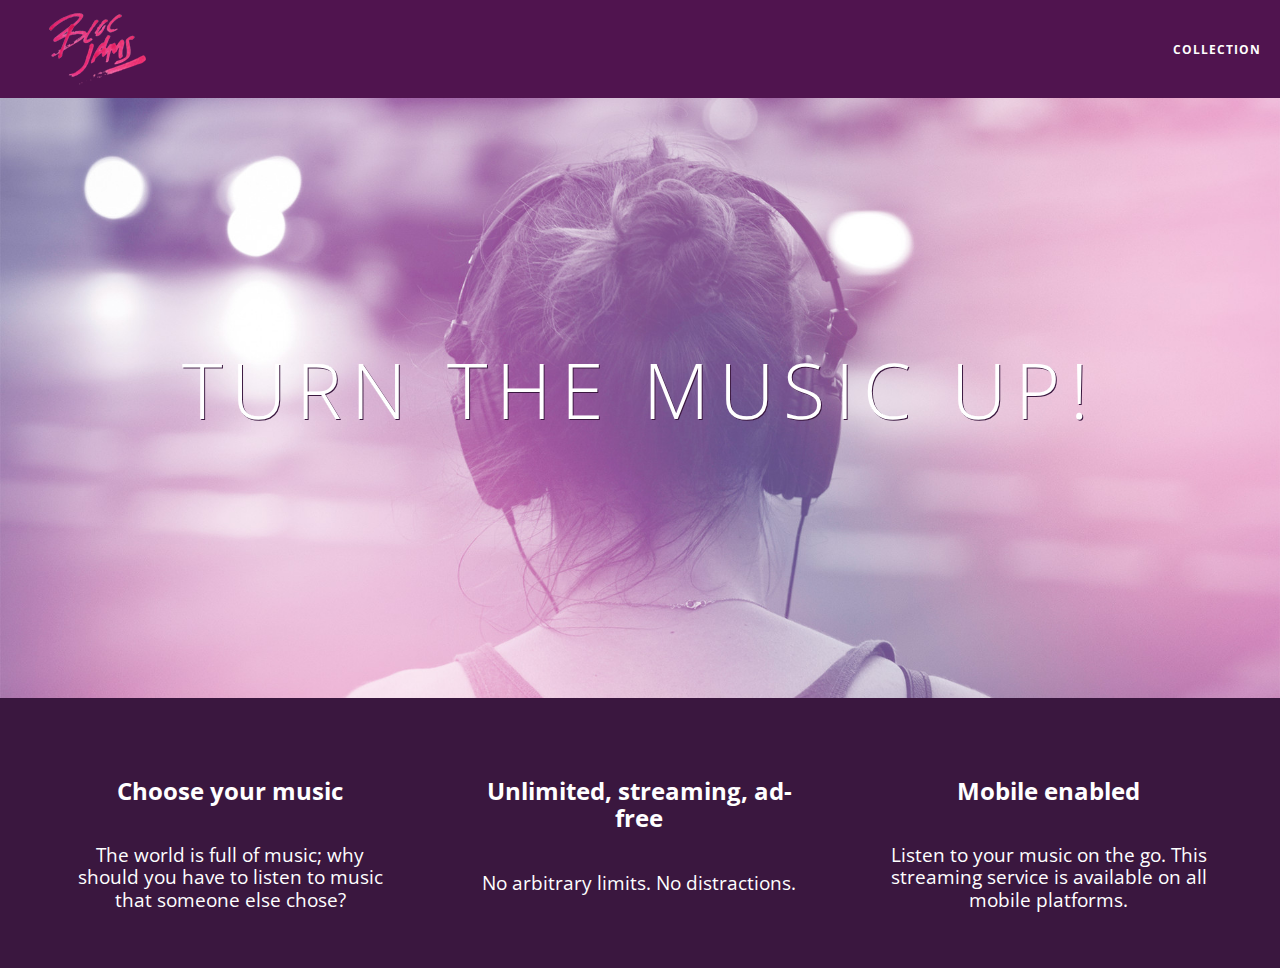
<file: index.html>
<!DOCTYPE html>
<html>

<head>
    <title>Bloc Jams</title>
    <meta name="viewport" content="width=device-width, initial-scale=1">
    <link rel="stylesheet" type="text/css" href="https://fonts.googleapis.com/css?family=Open+Sans:400,800,600,700,300">
    <link rel="stylesheet" type="text/css" href="https://code.ionicframework.com/ionicons/2.0.1/css/ionicons.min.css">
    <link rel="stylesheet" type="text/css" href="styles/normalize.css">
    <link rel="stylesheet" type="text/css" href="styles/main.css">
    <link rel="stylesheet" type="text/css" href="styles/landing.css">
    <link rel="stylesheet" type="text/css" href="styles/collection.css"> </head>

<body class="landing">
    <div>
        <!-- navigation bar -->
        <nav class="navbar">
            <!-- nav bar --><a href="index.html" class="logo">
                     <img src="assets/images/bloc_jams_logo.png" alt="bloc jams logo">
                 </a>
            <div class="links-container"> <a href="collection.html" class="navbar-link">collection</a> </div>
        </nav>
    </div>
    <section class="hero-content">
        <!-- hero content -->
        <h1 class="hero-title">Turn the music up!</h1>
        </div>
    </section>
    <section class="selling-points container" and class="clearfix">
        <!-- selling points -->
        <div class="point column third"> <span class="ion-music-note"></span>
            <h5 class="point-title">Choose your music</h5>
            <p class="point-description">The world is full of music; why should you have to listen to music that someone else chose?</p>
        </div>
        <div class="point column third"> <span class="ion-radio-waves"></span>
            <h5 class="point-title">Unlimited, streaming, ad-free</h5>
            <p class="point-description">No arbitrary limits. No distractions.</p>
        </div>
        <div class="point column third"> <span class="ion-iphone"></span>
            <h5 class="point-title">Mobile enabled</h5>
            <p class="point-description">Listen to your music on the go. This streaming service is available on all mobile platforms.</p>
        </div>
        </div>
         <script src="https://code.jquery.com/jquery-2.1.3.min.js"></script>

        <script src="scripts/collection.js"></script>
        <script src="scripts/landing.js"></script>
</body>

</html>
</file>
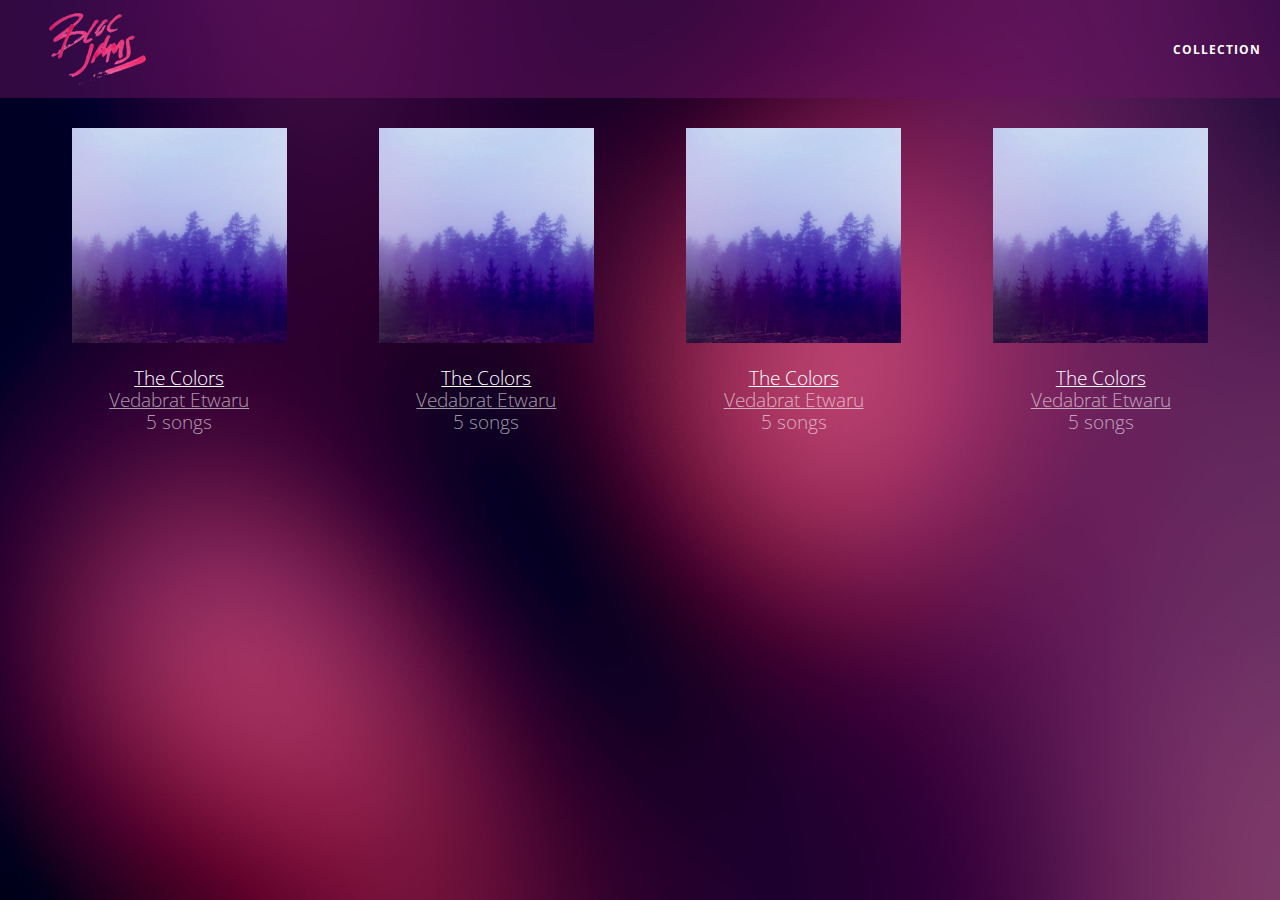
<file: collection.html>
<!DOCTYPE html>
 <html>
     <head>
         <title>Bloc Jams</title>
         <meta name="viewport" content="width=device-width, initial-scale=1">
         <link rel="stylesheet" type="text/css" href="https://fonts.googleapis.com/css?family=Open+Sans:400,800,600,700,300">
         <link rel="stylesheet" type="text/css" href="https://code.ionicframework.com/ionicons/2.0.1/css/ionicons.min.css">
         <link rel="stylesheet" type="text/css" href="styles/normalize.css">
         <link rel="stylesheet" type="text/css" href="styles/main.css">
         <link rel="stylesheet" type="text/css" href="styles/collection.css">
     </head>
        <body class="collection">
         <nav class="navbar"> <!-- nav bar -->
             <a href="index.html" class="logo">
                 <img src="assets/images/bloc_jams_logo.png" alt="bloc jams logo">
             </a>
             <div class="links-container">
                 <a href="collection.html" class="navbar-link">collection</a>
             </div>
         </nav>

     <section class="album-covers container clearfix">
         <div class="collection-album-container column fourth">
             <img src="assets/images/album_covers/01.png"/>
             <div class="collection-album-info caption">
                 <p>
                     <a class="album-name" href="album.html">The Colors</a>
                     <br/>
                     <a href="#">Pablo Picasso</a>
                     <br/>X songs
                     <br/>
                 </p>
             </div>
         </div>
         <div class="collection-album-container column fourth">
             <img src="assets/images/album_covers/01.png"/>
             <div class="collection-album-info caption">
                 <p>
                     <a class="album-name" href="#">The Colors</a>
                     <br/>
                     <a href="album.html">Pablo Picasso</a>
                     <br/>X songs
                     <br/>
                 </p>
             </div>
         </div>
         <div class="collection-album-container column fourth">
             <img src="assets/images/album_covers/01.png"/>
             <div class="collection-album-info caption">
                 <p>
                     <a class="album-name" href="#">The Colors</a>
                     <br/>
                     <a href="#">Pablo Picasso</a>
                     <br/>77 songs
                     <br/>
                 </p>
             </div>
         </div>
         <div class="collection-album-container column fourth">
             <img src="assets/images/album_covers/01.png"/>
             <div class="collection-album-info caption">
                 <p>
                     <a class="album-name" href="#">The Colors</a>
                     <br/>
                     <a href="#">Pablo Picasso</a>
                     <br/>X songs
                     <br/>
                 </p>
             </div>
         </div>
     </section>
             <script src="https://code.jquery.com/jquery-2.1.3.min.js"></script>

             <script src="scripts/collection.js"></script>

     </body>
 </html>
</file>
<file: styles/main.css>
*, *::before, *::after {
     -moz-box-sizing: border-box;
     -webkit-box-sizing: border-box;
     box-sizing: border-box;
 }

 html {
     height: 100%; /* makes sure our HTML takes up 100% of the browser window */
     font-size: 100%;
 }
 
 body {
     font-family: 'Open Sans'; /* sets our font to the "Open Sans" typeface */
     color: white;             /* sets the text color to white */
     min-height: 100%;         /* says the height of the body must be, at minimum, 100% of the window */
 }
 
 body.landing {
     background-color: rgb(58,23,63); /* sets the background color to an RGB value (see below) */
 }
 
 .navbar {
     position: relative;
 	 padding: 0.5rem;
     background-color: rgba(101,18,95,0.5);
     z-index: 1;
 }
 
 .navbar .logo {
     position: relative; /* positioning will be explained in a resource */
     left: 2rem;
     cursor: pointer;  /* produces the finger-pointer icon when you hover over the logo */
 }
 
 .navbar .links-container {
     display: table;
     position: absolute;
     top: 0;
     right: 0;
     height: 100px;
     color: white;
     /* #3 */
     text-decoration: none;
 }
 
 .links-container .navbar-link {
     display: table-cell;
     position: relative;
     height: 100%;
     padding-left: 1rem;
     padding-right: 1rem;
     /* #4 */
     vertical-align: middle;
     color: white;
     font-size: 0.625rem;
     letter-spacing: 0.05rem;
     font-weight: 700;
     text-transform: uppercase;
     /* #3 */
     text-decoration: none;
     cursor: pointer;
 }
 
   /* #5 */
 .links-container .navbar-link:hover {
     color: rgb(233,50,117);
     background-color: white;     
 }
 .links-container .navbar-link:active {
     color: rgb(233,50,117);

 }
 }
 .hero-content {
     position: relative; /* positioning will be explained in a resource */
     min-height: 600px;  /* hero content element must be _at least_ 600 pixels */
     background-image: url(../assets/images/bloc_jams_bg.jpg);
     background-repeat: no-repeat;
     background-position: center center;
     background-size: cover;
 }
  .hero-content .hero-title {
     position: absolute;             /* positioning will be explained in a resource */
     top: 40%;                       /* positioning will be explained in a resource */
     -webkit-transform: translateY(-50%);
     -moz-transform: translateY(-50%);
     -ms-transform: translateY(-50%);
     transform: translateY(-50%);
     width: 100%;                    /* makes sure the title inhabits the full width of its container */
     text-align: center;             /* aligns text in the horizontal center of the element */
     font-size: 4rem;                /* specifies the size of the font in root em units */
     font-weight: 300;               /* makes the font thinner or lighter weight */
     text-transform: uppercase;      /* transforms the text to be all uppercase lettering */
     letter-spacing: 0.5rem;         /* puts 0.5 root ems worth of space between each letter */
     text-shadow: 1px 1px 0px rgb(58,23,63); /* creates a shadow underneath the text for readability over the image */
 }
 .selling-points {
     position: relative;
     display: table;
     width: 100%;
     -webkit-box-sizing: border-box;
     -moz-box-sizing: border-box;
     box-sizing: border-box; /* we'll explain this in a resource */
 }
 
 .point {
     display: table-cell;
     position: relative;
     width: 33.3%;
     padding: 2rem;
     text-align: center;
 }
 
 .point .point-title {
     font-size: 1.25rem;
 }
 
 .ion-music-note,
 .ion-radio-waves,
 .ion-iphone {
     color: rgb(233,50,117);
     font-size: 5rem;
 }
 .selling-points {
     position: relative;
     display: table;
     width: 100%;
     -webkit-box-sizing: border-box;
     -moz-box-sizing: border-box;
     box-sizing: border-box; /* we'll explain this in a resource */
 }
 
 .point {
     display: table-cell;
     position: relative;
     width: 33.3%;
     padding: 2rem;
     text-align: center;
 }
 
 .point .point-title {
     font-size: 1.25rem;
 }
 
 .ion-music-note,
 .ion-radio-waves,
 .ion-iphone {
     color: rgb(233,50,117);
     font-size: 5rem;
 }
  .container {
     margin: 0 auto;
     max-width: 64rem;
 }
  .container.narrow {
     max-width: 56rem;
 }

 

 /* Medium and small screens (640px) */
 @media (min-width: 640px) {
     html { font-size: 112%; }
  
     .column {
         float: left;
         padding-left: 1rem;
         padding-right: 1rem;
     }
      
     .column.full { width: 100%; }
     .column.two-thirds { width: 66.7%; }
     .column.half { width: 50%; }
     .column.third { width: 33.3%; }
     .column.fourth { width: 25%; }
     .column.flow-opposite { float: right; }  

}
 
 /* Large screens (1024px) */
 @media (min-width: 1024px) {
     html { font-size: 120%; }
 }
.clearfix::before,
.clearfix::after {
   content: " ";
   display: table;
}

.clearfix::after {
   clear: both;
}
</file>
<file: styles/landing.css>
body.landing {
     background-color: rgb(58,23,63);
 }
 
 .hero-content {
     position: relative;
     min-height: 600px;
     background-image: url(../assets/images/bloc_jams_bg.jpg);
     background-repeat: no-repeat;
     background-position: center center;
     background-size: cover;
 }
 
 .hero-content .hero-title {
     position: absolute;
     top: 40%;
     -webkit-transform: translateY(-50%);
     -moz-transform: translateY(-50%);
     transform: translateY(-50%);
     width: 100%;
     text-align: center;
     font-size: 4rem;
     font-weight: 300;
     text-transform: uppercase;
     letter-spacing: 0.5rem;
     text-shadow: 1px 1px 0px rgb(58,23,63);
 }
 
 .selling-points {
     position: relative;
    
 }
 
 .point {
     position: relative;
     padding: 2rem;
     text-align: center;
     opacity: 0;
     -webkit-transform: scaleX(0.8) translateY(3rem);
     -moz-transform: scaleX(0.8) translateY(3rem);
     transform: scaleX(0.8) translateY(3rem);
     -webkit-transition: all 1.25s ease-in-out;
     -moz-transition: all 1.25s ease-in-out;
     transition: all 1.25s ease-in-out;
     -webkit-transition-delay: 1.2s;
     -moz-transition-delay: 1.2s;
     transition-delay: 1.2s;

 }
 
 .point .point-title {
     font-size: 1.25rem;
 }
 
 .ion-music-note,
 .ion-radio-waves,
 .ion-iphone {
     color: rgb(233,50,117);
     font-size: 5rem;
 }
</file>
<file: styles/collection.css>
body.collection {
     background-image: url(../assets/images/blurred_backgrounds/blur_bg_2.jpg);
     background-repeat: no-repeat;
     background-attachment: fixed;
     background-position: center center;
     background-size: cover;
 }
 
 .album-covers {
     position: relative;
 }
 
 .collection-album-container {
     position: relative;
     margin-top: 30px;
     margin-bottom: 20px;
     text-align: center;
 }
 
 .collection-album-container .caption {
     margin-top: 10px;
 }
 
 .collection-album-container .caption p {
     font-size: 1rem;
     font-weight: 300;
     color: rgba(255, 255, 255, 0.6);
 }
 
 .collection-album-container .caption p a {
     color: rgba(255, 255, 255, 0.6);
 }
 
 .collection-album-container .caption p a.album-name {
     color: white;
 }
 
 .collection-album-container img {
     width: 80%;
 }
</file>
